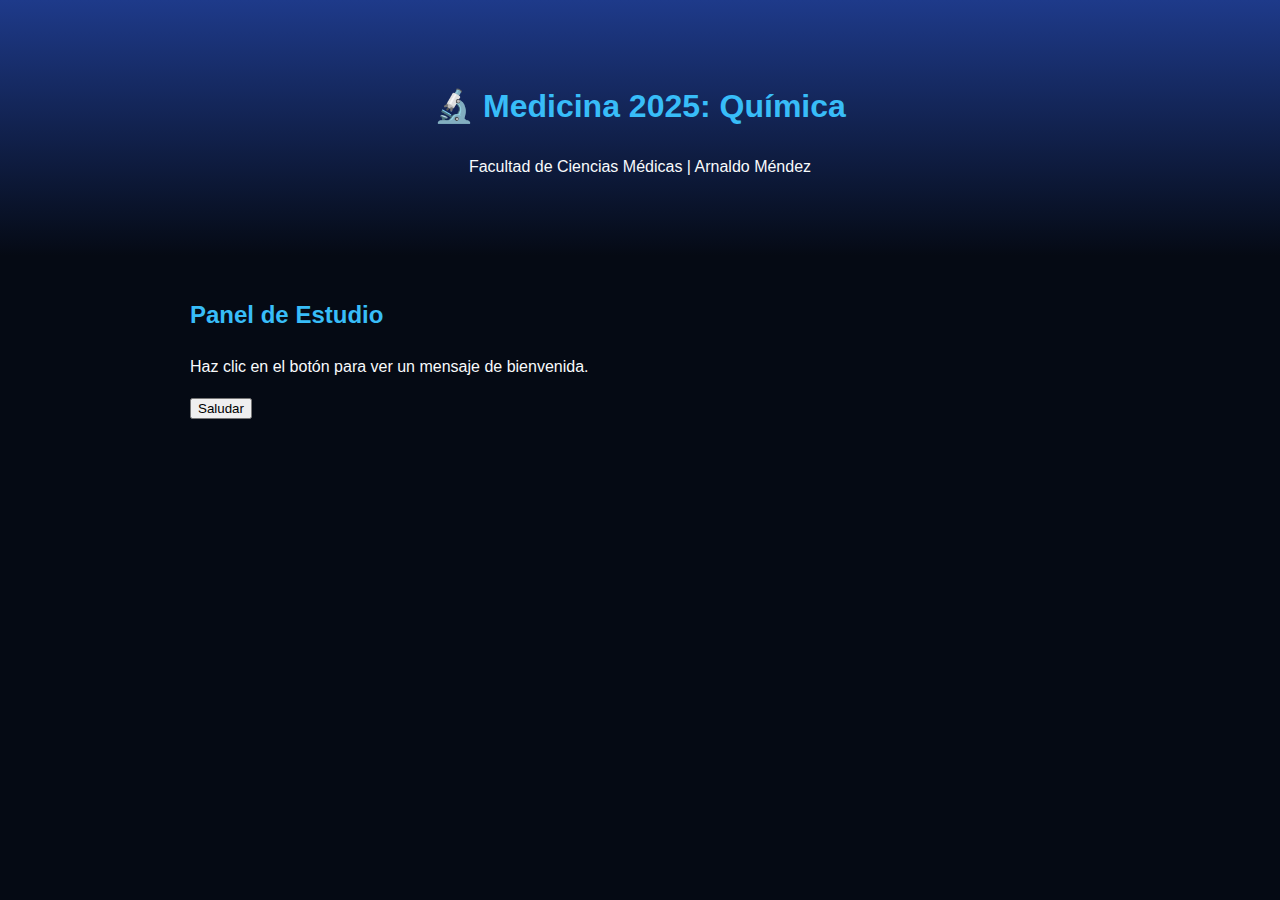
<file: index.html>
<!DOCTYPE html>
<html lang="es">
<head>
    <meta charset="UTF-8">
    <meta name="viewport" content="width=device-width, initial-scale=1.0">
    <title>Química Médica 2025 | Arnaldo</title>
    <link rel="stylesheet" href="style.css">
</head>
<body>

    <header>
        <h1>🔬 Medicina 2025: Química</h1>
        <p>Facultad de Ciencias Médicas | Arnaldo Méndez</p>
    </header>

    <main class="container">
        <section class="card">
            <h2>Panel de Estudio</h2>
            <p>Haz clic en el botón para ver un mensaje de bienvenida.</p>
            <button id="btnMensaje">Saludar</button>
            <p id="mensajeOculto"></p>
        </section>
    </main>

    <script src="script.js"></script>
</body>
</html>
</file>
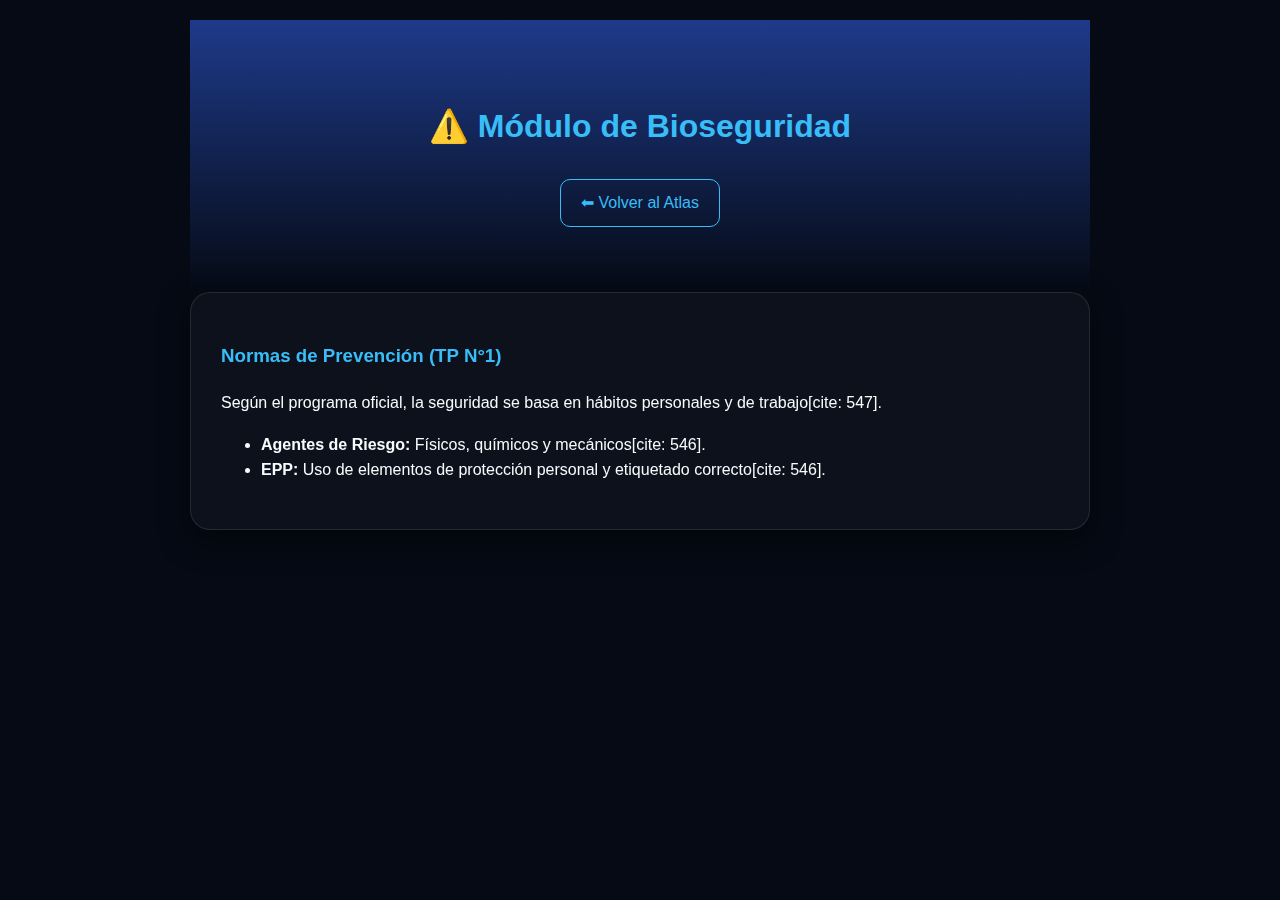
<file: BIOSEGURIDAD.HTML>
<!DOCTYPE html>
<html lang="es">
<head>
    <meta charset="UTF-8">
    <title>Bioseguridad | Atlas IQSB</title>
    <link rel="stylesheet" href="style.css">
</head>
<body>
    <div class="container">
        <header>
            <h1>⚠️ Módulo de Bioseguridad</h1>
            <a href="index.html" class="btn-nav">⬅ Volver al Atlas</a>
        </header>

        <section class="glass-card">
            <h3>Normas de Prevención (TP N°1)</h3>
            <p>Según el programa oficial, la seguridad se basa en hábitos personales y de trabajo[cite: 547].</p>
            <ul>
                <li><strong>Agentes de Riesgo:</strong> Físicos, químicos y mecánicos[cite: 546].</li>
                <li><strong>EPP:</strong> Uso de elementos de protección personal y etiquetado correcto[cite: 546].</li>
            </ul>
        </section>
    </div>
</body>
</html>
</file>
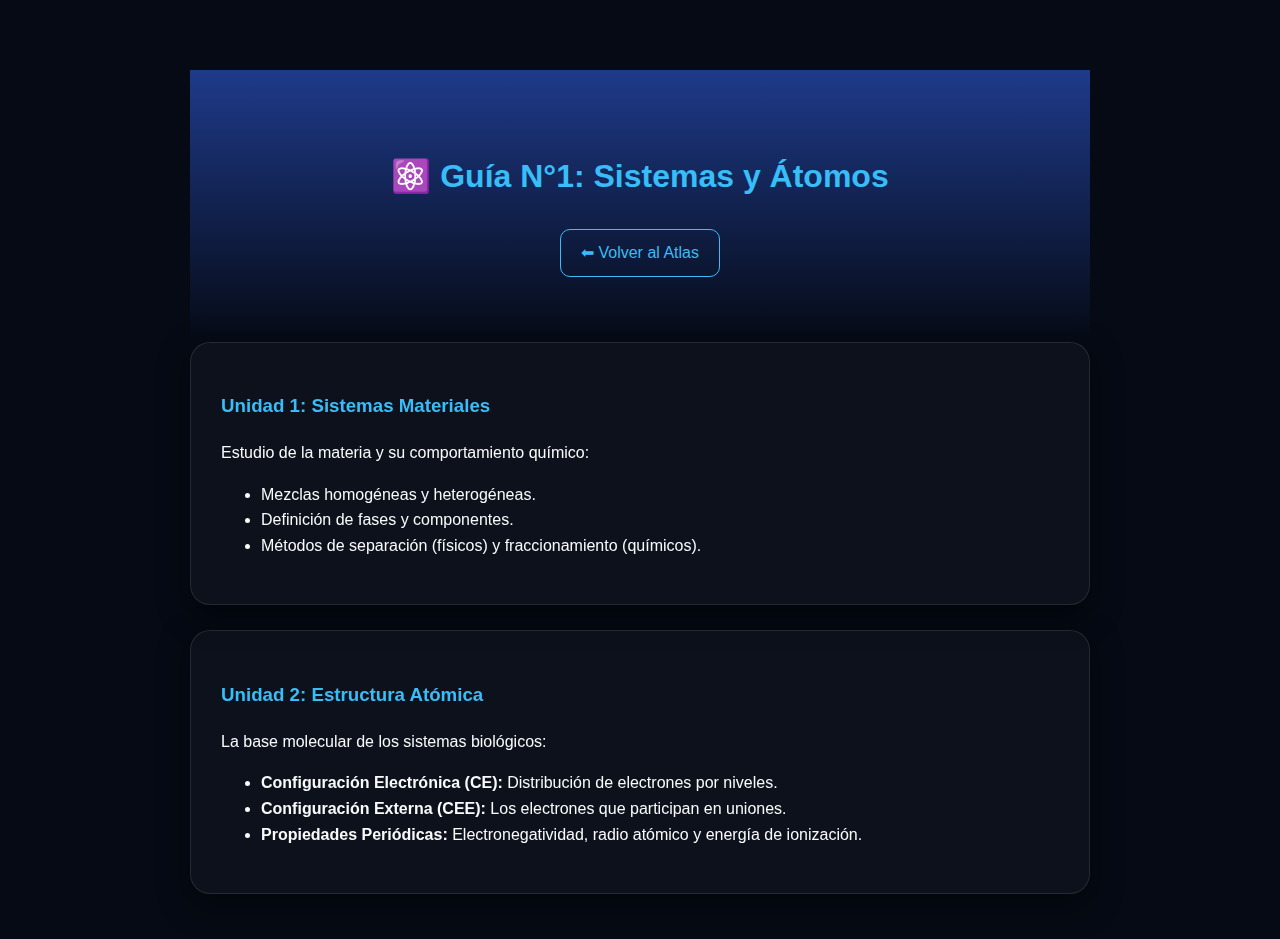
<file: GUIA1.html>
<!DOCTYPE html>
<html lang="es">
<head>
    <meta charset="UTF-8">
    <meta name="viewport" content="width=device-width, initial-scale=1.0">
    <title>Guía 1 | Atlas IQSB</title>
    <link rel="stylesheet" href="style.css">
</head>
<body>
    <div class="container" style="margin-top: 50px;">
        <header>
            <h1>⚛️ Guía N°1: Sistemas y Átomos</h1>
            <a href="index.html" class="btn-nav">⬅ Volver al Atlas</a>
        </header>

        <section class="glass-card">
            <h3>Unidad 1: Sistemas Materiales</h3>
            <p>Estudio de la materia y su comportamiento químico:</p>
            <ul>
                <li>Mezclas homogéneas y heterogéneas.</li>
                <li>Definición de fases y componentes.</li>
                <li>Métodos de separación (físicos) y fraccionamiento (químicos).</li>
            </ul>
        </section>

        <section class="glass-card">
            <h3>Unidad 2: Estructura Atómica</h3>
            <p>La base molecular de los sistemas biológicos:</p>
            <ul>
                <li><strong>Configuración Electrónica (CE):</strong> Distribución de electrones por niveles.</li>
                <li><strong>Configuración Externa (CEE):</strong> Los electrones que participan en uniones.</li>
                <li><strong>Propiedades Periódicas:</strong> Electronegatividad, radio atómico y energía de ionización.</li>
            </ul>
        </section>
    </div>
</body>
</html>
</file>
<file: style.css>
:root {
    --bg-color: #050a14;
    --accent: #38bdf8;
    --glass: rgba(255, 255, 255, 0.03);
    --border: rgba(255, 255, 255, 0.1);
    --text: #f8fafc;
}

body {
    background-color: var(--bg-color);
    color: var(--text);
    font-family: 'Segoe UI', Tahoma, Geneva, Verdana, sans-serif;
    margin: 0;
    line-height: 1.6;
}

header {
    background: linear-gradient(to bottom, #1e3a8a, var(--bg-color));
    padding: 60px 20px;
    text-align: center;
}

.container {
    max-width: 900px;
    margin: 0 auto;
    padding: 20px;
}

.glass-card {
    background: var(--glass);
    backdrop-filter: blur(10px);
    border: 1px solid var(--border);
    border-radius: 20px;
    padding: 30px;
    margin-bottom: 25px;
    box-shadow: 0 10px 30px rgba(0,0,0,0.5);
}

h1, h2, h3 { color: var(--accent); }

.btn-nav {
    display: inline-block;
    padding: 10px 20px;
    border: 1px solid var(--accent);
    color: var(--accent);
    text-decoration: none;
    border-radius: 10px;
    margin: 5px;
    transition: 0.3s;
}

.btn-nav:hover {
    background: var(--accent);
    color: var(--bg-color);
}
</file>
